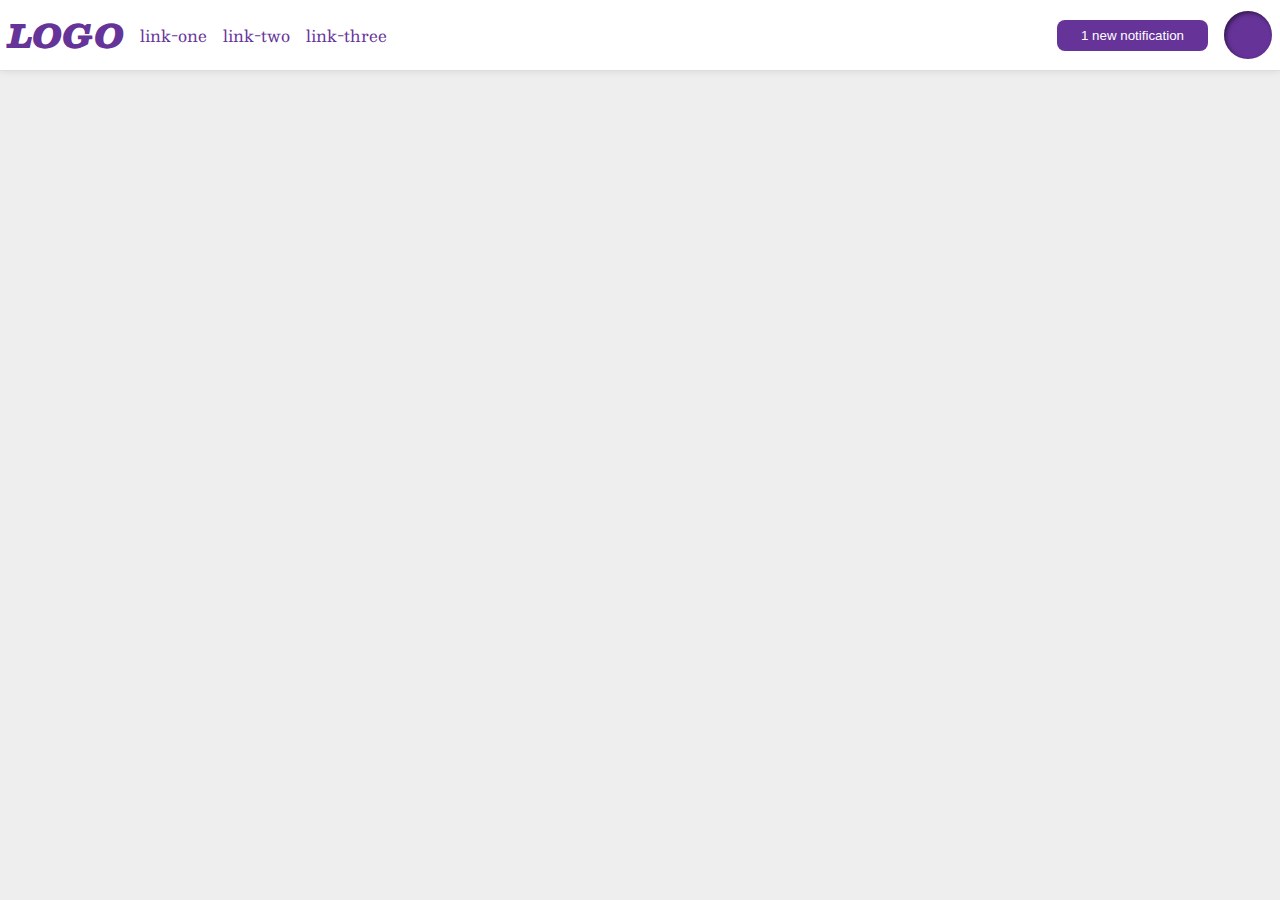
<file: foundations/flex/03-flex-header-2/index.html>
<!DOCTYPE html>
<html lang="en">
  <head>
    <meta charset="UTF-8">
    <meta http-equiv="X-UA-Compatible" content="IE=edge">
    <meta name="viewport" content="width=device-width, initial-scale=1.0">
    <title>Flex Header 2</title>
    <link rel="stylesheet" href="style.css">
  </head>
  <body>
    <div class="header">
      <div class="left">
        <div class="logo">
          LOGO
        </div>
        <ul class="links">
          <li><a href="https://google.com">link-one</a></li>
          <li><a href="https://google.com">link-two</a></li>
          <li><a href="https://google.com">link-three</a></li>
        </ul>
      </div>
      <div class="right">
        <button class="notifications">
          1 new notification
        </button>
        <div class="profile-image"></div>
      </div>
    </div>
  </body>
</html>
</file>
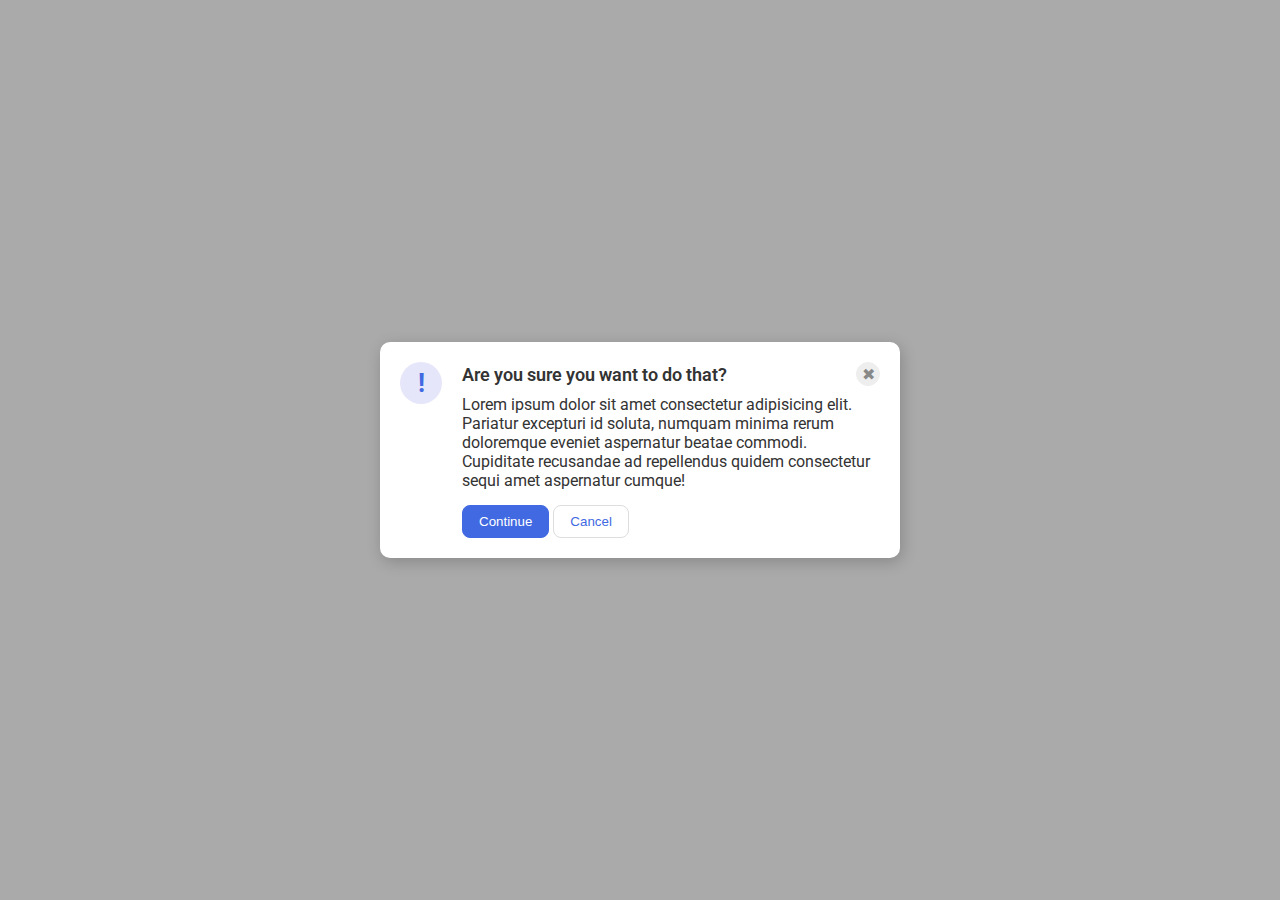
<file: foundations/flex/05-flex-modal/index.html>
<!DOCTYPE html>
<html lang="en">
  <head>
    <meta charset="UTF-8">
    <meta http-equiv="X-UA-Compatible" content="IE=edge">
    <meta name="viewport" content="width=device-width, initial-scale=1.0">
    <link rel="stylesheet" href="style.css">
    <title>Modal</title>
  </head>
  <body>
    <div class="modal">
      <div class="icon">!</div>
      <div class="container">
        <div class="header">Are you sure you want to do that?<button class="close-button">✖</button></div>
        <div class="text">Lorem ipsum dolor sit amet consectetur adipisicing elit. Pariatur excepturi id soluta, numquam minima rerum doloremque eveniet aspernatur beatae commodi. Cupiditate recusandae ad repellendus quidem consectetur sequi amet aspernatur cumque!</div>
        <button class="continue">Continue</button>
        <button class="cancel">Cancel</button>
      </div>
    </div>
  </body>
</html>
</file>
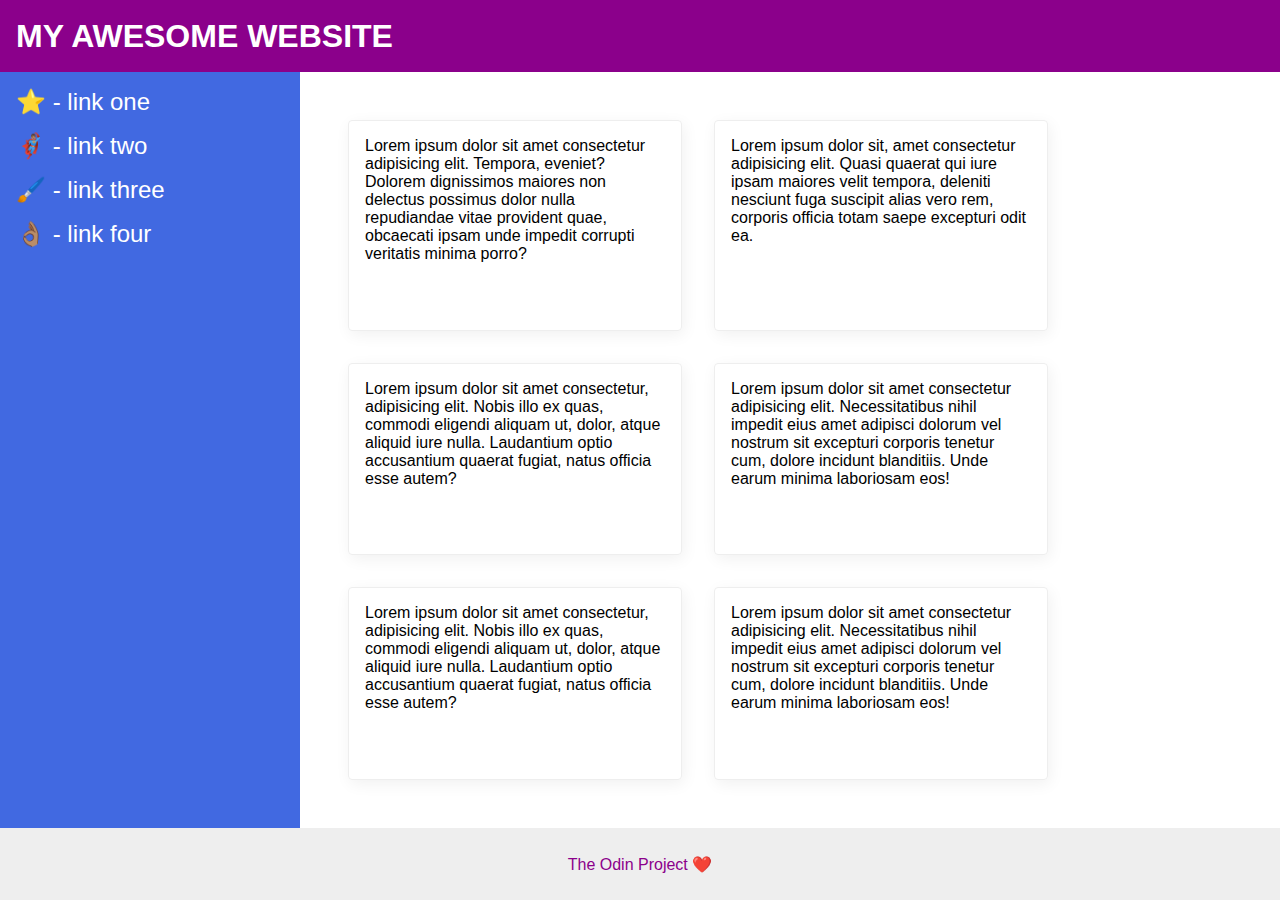
<file: foundations/flex/07-flex-layout-2/index.html>
<!DOCTYPE html>
<html lang="en">
  <head>
    <meta charset="UTF-8">
    <meta http-equiv="X-UA-Compatible" content="IE=edge">
    <meta name="viewport" content="width=device-width, initial-scale=1.0">
    <title>The Holy Grail</title>
    <link rel="stylesheet" href="style.css">
  </head>
  <body>
    <div class="header">
      MY AWESOME WEBSITE
    </div>

    <div class="mid-space">
      <div class="sidebar">
        <ul>
          <li><a href="#">⭐ - link one</a></li>
          <li><a href="#">🦸🏽‍♂️ - link two</a></li>
          <li><a href="#">🖌️ - link three</a></li>
          <li><a href="#">👌🏽 - link four</a></li>
        </ul>
      </div>
      
        <div class="content">
          <div class="card">Lorem ipsum dolor sit amet consectetur adipisicing elit. Tempora, eveniet? Dolorem dignissimos maiores non delectus possimus dolor nulla repudiandae vitae provident quae, obcaecati ipsam unde impedit corrupti veritatis minima porro?</div>
      <div class="card">Lorem ipsum dolor sit, amet consectetur adipisicing elit. Quasi quaerat qui iure ipsam maiores velit tempora, deleniti nesciunt fuga suscipit alias vero rem, corporis officia totam saepe excepturi odit ea.</div>
      <div class="card">Lorem ipsum dolor sit amet consectetur, adipisicing elit. Nobis illo ex quas, commodi eligendi aliquam ut, dolor, atque aliquid iure nulla. Laudantium optio accusantium quaerat fugiat, natus officia esse autem?</div>
      <div class="card">Lorem ipsum dolor sit amet consectetur adipisicing elit. Necessitatibus nihil impedit eius amet adipisci dolorum vel nostrum sit excepturi corporis tenetur cum, dolore incidunt blanditiis. Unde earum minima laboriosam eos!</div>
      <div class="card">Lorem ipsum dolor sit amet consectetur, adipisicing elit. Nobis illo ex quas, commodi eligendi aliquam ut, dolor, atque aliquid iure nulla. Laudantium optio accusantium quaerat fugiat, natus officia esse autem?</div>
      <div class="card">Lorem ipsum dolor sit amet consectetur adipisicing elit. Necessitatibus nihil impedit eius amet adipisci dolorum vel nostrum sit excepturi corporis tenetur cum, dolore incidunt blanditiis. Unde earum minima laboriosam eos!</div>
        </div>
    </div>
    
    <div class="footer">
      The Odin Project ❤️
    </div>
  </body>
</html>
</file>
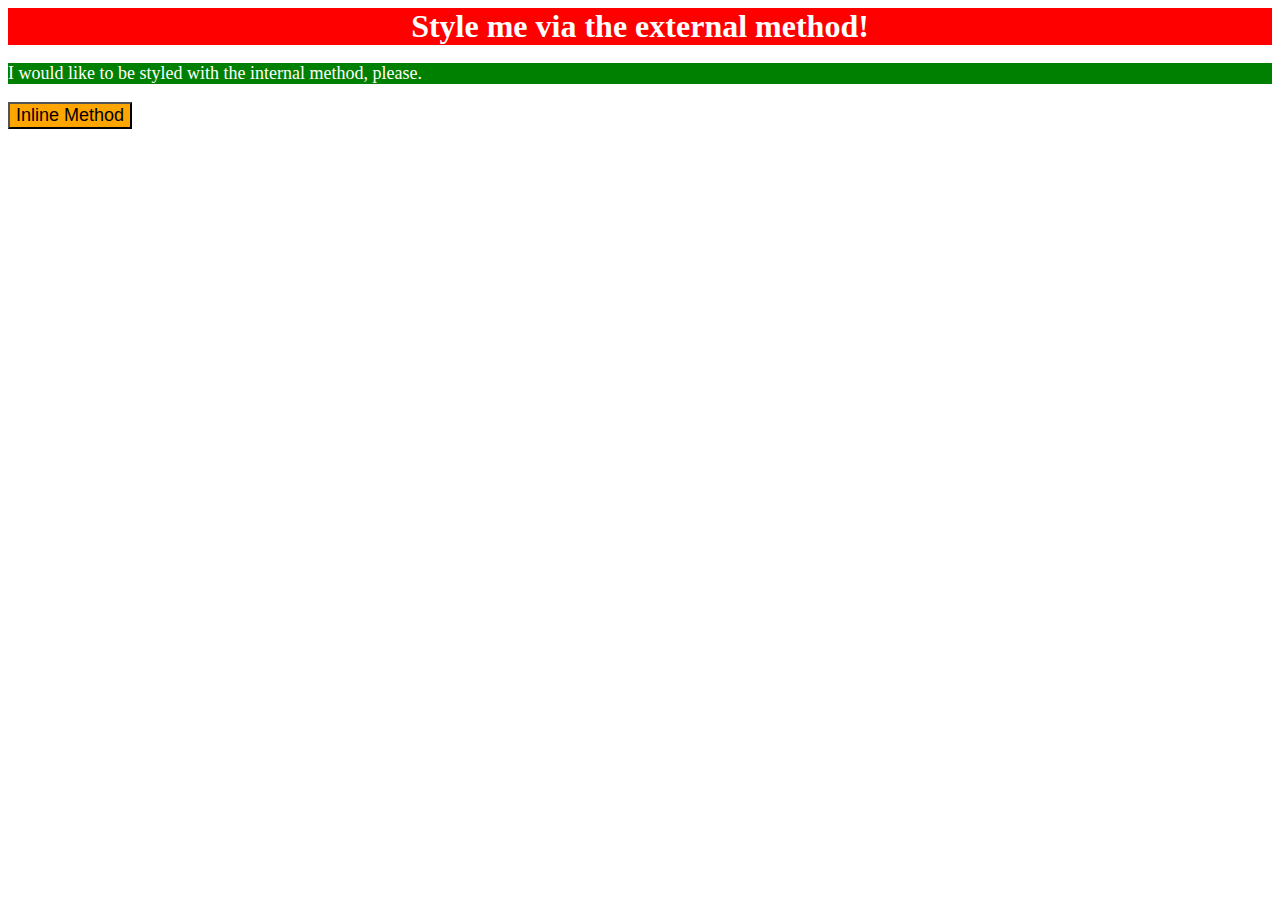
<file: foundations/intro-to-css/01-css-methods/index.html>
<!DOCTYPE html>
<html lang="en">
  <head>
    <meta charset="UTF-8">
    <meta http-equiv="X-UA-Compatible" content="IE=edge">
    <meta name="viewport" content="width=device-width, initial-scale=1.0">
    <link rel="stylesheet" href="style-01.css">
    
    <style>
      p {
        background-color: green;
        color: white;
        font-size: 18px;
      }
    </style>
    
    <title>Methods for Adding CSS</title>
  </head>
  <body>
    <div>Style me via the external method!</div>
    <p>I would like to be styled with the internal method, please.</p>
    <button style="background-color: orange; font-size: 18px;">Inline Method</button>
  </body>
</html>
</file>
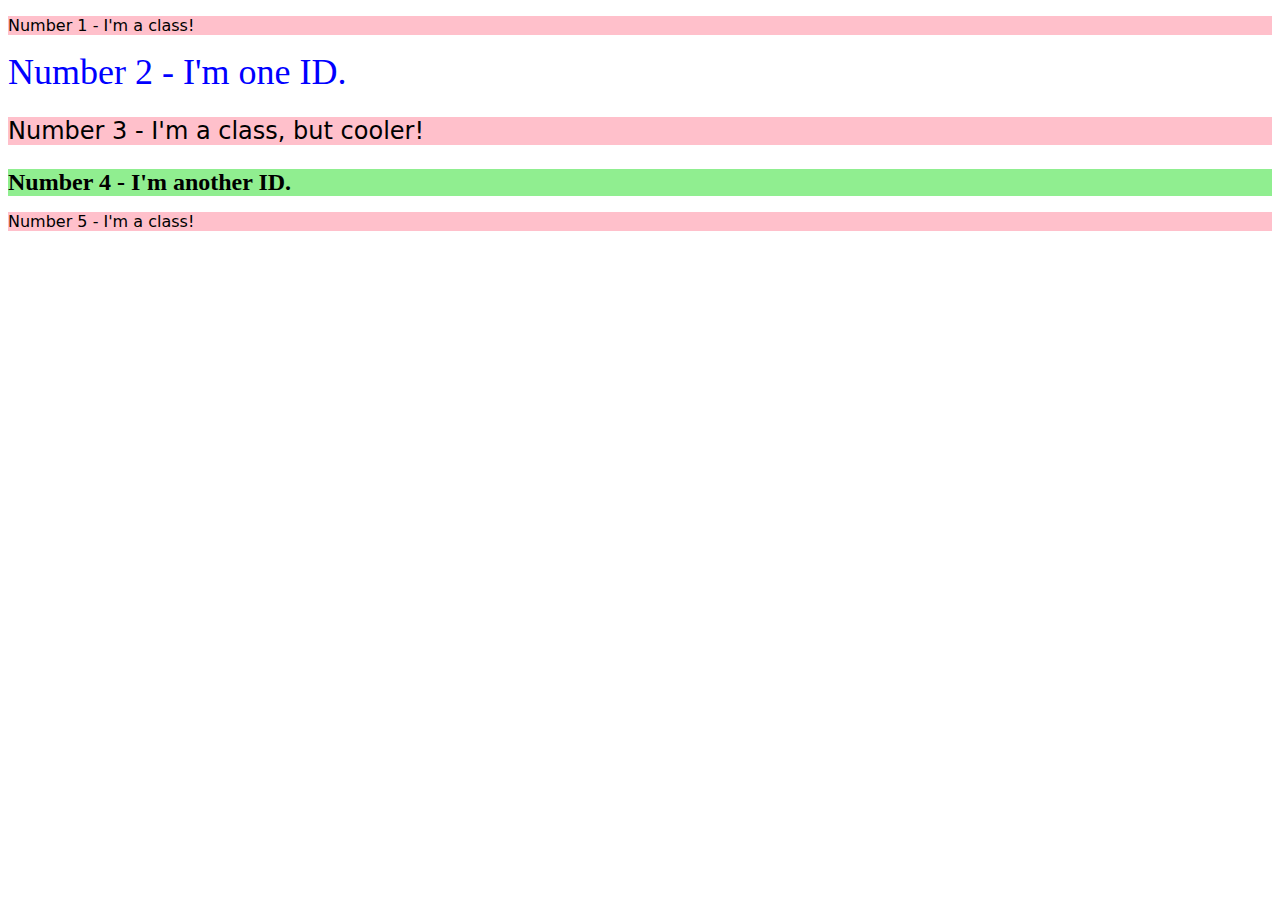
<file: foundations/intro-to-css/02-class-id-selectors/index.html>
<!DOCTYPE html>
<html lang="en">
  <head>
    <meta charset="UTF-8">
    <meta http-equiv="X-UA-Compatible" content="IE=edge">
    <meta name="viewport" content="width=device-width, initial-scale=1.0">
    <title>Class and ID Selectors</title>
    <link rel="stylesheet" href="style.css">
  </head>
  <body>
    <p class="odd">Number 1 - I'm a class!</p>
    <div id="second">Number 2 - I'm one ID.</div>
    <p class="odd cooler">Number 3 - I'm a class, but cooler!</p>
    <div id="fourth">Number 4 - I'm another ID.</div>
    <p class="odd">Number 5 - I'm a class!</p>
  </body>
</html>
</file>
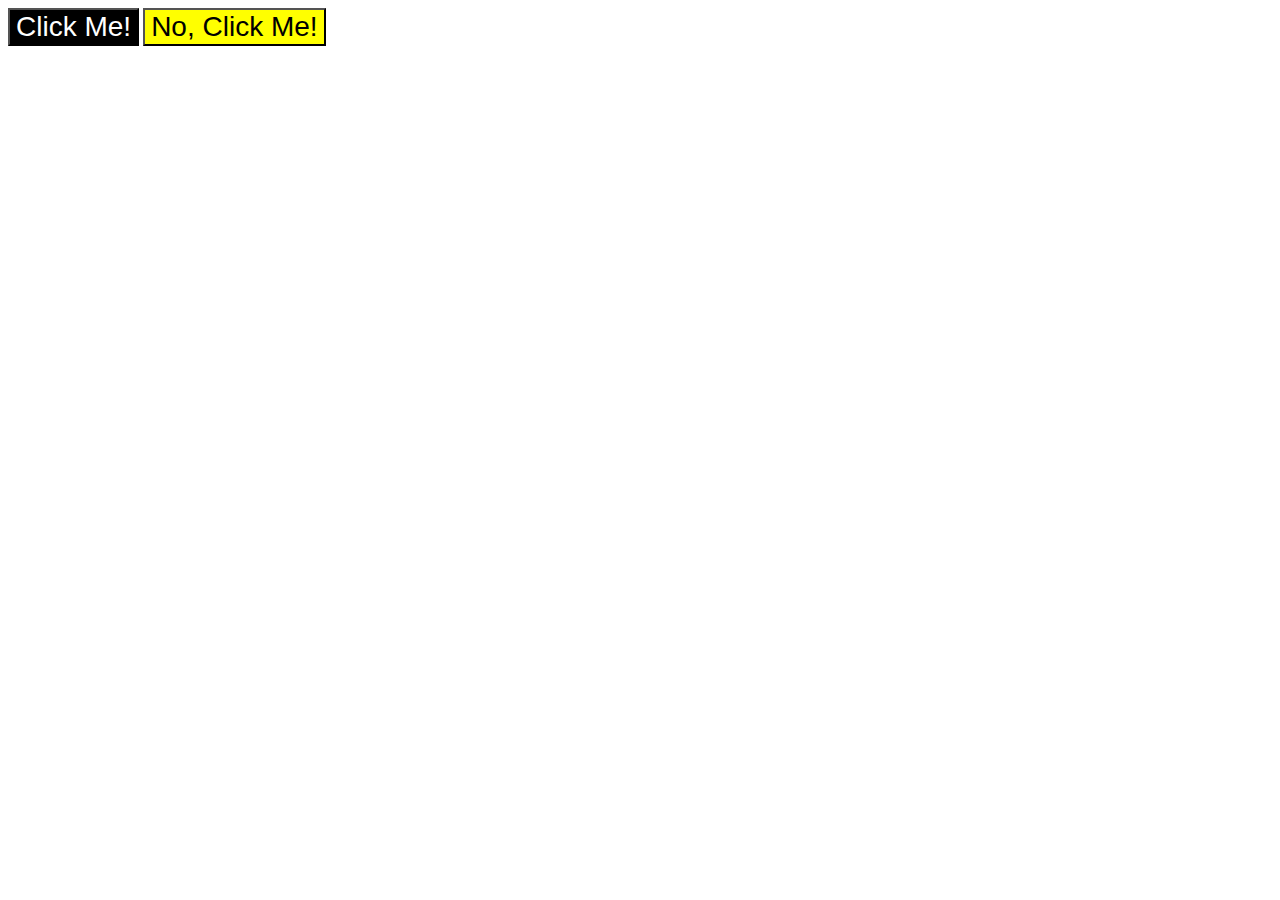
<file: foundations/intro-to-css/03-grouping-selectors/index.html>
<!DOCTYPE html>
<html lang="en">
  <head>
    <meta charset="UTF-8">
    <meta http-equiv="X-UA-Compatible" content="IE=edge">
    <meta name="viewport" content="width=device-width, initial-scale=1.0">
    <title>Grouping Selectors</title>
    <link rel="stylesheet" href="style.css">
  </head>
  <body>
    <button class="first">Click Me!</button>
    <button class="second">No, Click Me!</button>
  </body>
</html>
</file>
<file: foundations/flex/03-flex-header-2/style.css>
/* this is some magical font-importing.  
you'll learn about it later. */
@import url('https://fonts.googleapis.com/css2?family=Besley:ital,wght@0,400;1,900&display=swap');

body {
  margin: 0;
  background: #eee;
  font-family: Besley, serif;
}

.header {
  background: white;
  border-bottom: 1px solid #ddd;
  box-shadow: 0 0 8px rgba(0,0,0,.1);
  display: flex;
  justify-content: space-between;
  padding: 8px;
}

.profile-image {
  background: rebeccapurple;
  box-shadow: inset 2px 2px 4px rgba(0,0,0,.5);
  border-radius: 50%;
  width: 48px;
  height: 48px;
}

.left .logo {
  color: rebeccapurple;
  font-size: 32px;
  font-weight: 900;
  font-style: italic;
}

.left, .right {
  display: flex;
  align-items: center;
  gap: 16px;
}

button {
  border: none;
  border-radius: 8px;
  background: rebeccapurple;
  color: white;
  padding: 8px 24px;
}

a {
  /* this removes the line under our links */
  text-decoration: none;
  color: rebeccapurple;
}

ul {
  list-style-type: none;
  display: flex;
  gap: 16px;
  padding: 0;
  margin: 0;
}
</file>
<file: foundations/flex/05-flex-modal/style.css>
@import url('https://fonts.googleapis.com/css2?family=Roboto:wght@400;700&display=swap');

html, body {
  height: 100%;
}

body {
  font-family: Roboto, sans-serif;
  margin: 0;
  background: #aaa;
  color: #333;
  /* I'll give you this one for free */
  display: flex;
  align-items: center;
  justify-content: center;
}

.modal {
  background: white;
  width: 480px;
  border-radius: 10px;
  box-shadow: 2px 4px 16px rgba(0,0,0,.2);
  display: flex;
  padding: 20px;
  gap: 20px;
}

.modal .container .header {
  display: flex;
  justify-content: space-between;
  align-items: center;
  font-size: 18px;
  font-weight: 600;
  margin-bottom: 9px;
}

.text {
  margin-bottom: 15px;
}

.icon {
  color: royalblue;
  font-size: 26px;
  font-weight: 700;
  background: lavender;
  width: 42px;
  height: 42px;
  border-radius: 50%;
  display: flex;
  align-items: center;
  justify-content: center;
  flex-shrink: 0;
}

.close-button {
  background: #eee;
  border-radius: 50%;
  color: #888;
  font-weight: 400;
  font-size: 16px;
  height: 24px;
  width: 24px;
  display: flex;
  align-items: center;
  justify-content: center;
  border: 1px solid #eee;
  padding: 0;
}

button {
  cursor: pointer;
  padding: 8px 16px;
  border-radius: 8px;
}

button.continue {
  background: royalblue;
  border: 1px solid royalblue;
  color: white;
}

button.cancel {
  background: white;
  border: 1px solid #ddd;
  color: royalblue;
}
</file>
<file: foundations/flex/07-flex-layout-2/style.css>
body {
  font-family: -apple-system, BlinkMacSystemFont, 'Segoe UI', Roboto, Oxygen, Ubuntu, Cantarell, 'Open Sans', 'Helvetica Neue', sans-serif;
  margin: 0;
  min-height: 100vh;
  display: flex;
  flex-direction: column;
}

.header {
  height: 72px;
  background: darkmagenta;
  color: white;
  font-size: 32px;
  font-weight: 900;
  display: flex;
  align-items: center;
  padding-left: 16px;
}

.footer {
  height: 72px;
  background: #eee;
  color: darkmagenta;
  display: flex;
  align-items: center;
  justify-content: center;
}

.mid-space {
  display: flex;
  flex: 1;
}

.sidebar {
  width: 300px;
  background: royalblue;
  box-sizing: border-box;
  padding: 16px;
  flex-shrink: 0;
}

.sidebar ul {
  list-style: none;
  margin: 0;
  padding: 0;
}

.sidebar ul li {
  margin-bottom: 16px;
}

.sidebar ul li a {
  text-decoration: none;
  color: white;
  font-size: 24px;
}

.content {
  display: flex;
  flex-wrap: wrap;
  padding: 48px;
  gap: 32px;
}

.card {
  border: 1px solid #eee;
  box-shadow: 2px 4px 16px rgba(0,0,0,.06);
  border-radius: 4px;
  padding: 16px;
  width: 300px;
}
</file>
<file: foundations/intro-to-css/01-css-methods/style-01.css>
div {
    background-color: red;
    color: white;
    font-weight: bold;
    text-align: center;
    font-size: 32px;
}
</file>
<file: foundations/intro-to-css/02-class-id-selectors/style.css>
.odd {
    background-color: pink;
    font-family: Verdana, "DejaVu Sans", sans-serif;
}

#second {
    color: blue;
    font-size: 36px;
}

.cooler, #fourth {
    font-size: 24px;
}

#fourth {
    background-color: lightgreen;
    font-weight: bold;
}
</file>
<file: foundations/intro-to-css/03-grouping-selectors/style.css>
.first, 
.second {
    font-size: 28px;
    font-family: Helvetica, "Times New Roman", sans-serif;
}

.first {
    background-color: black;
    color: white;
}

.second {
    background-color: yellow;
}
</file>
